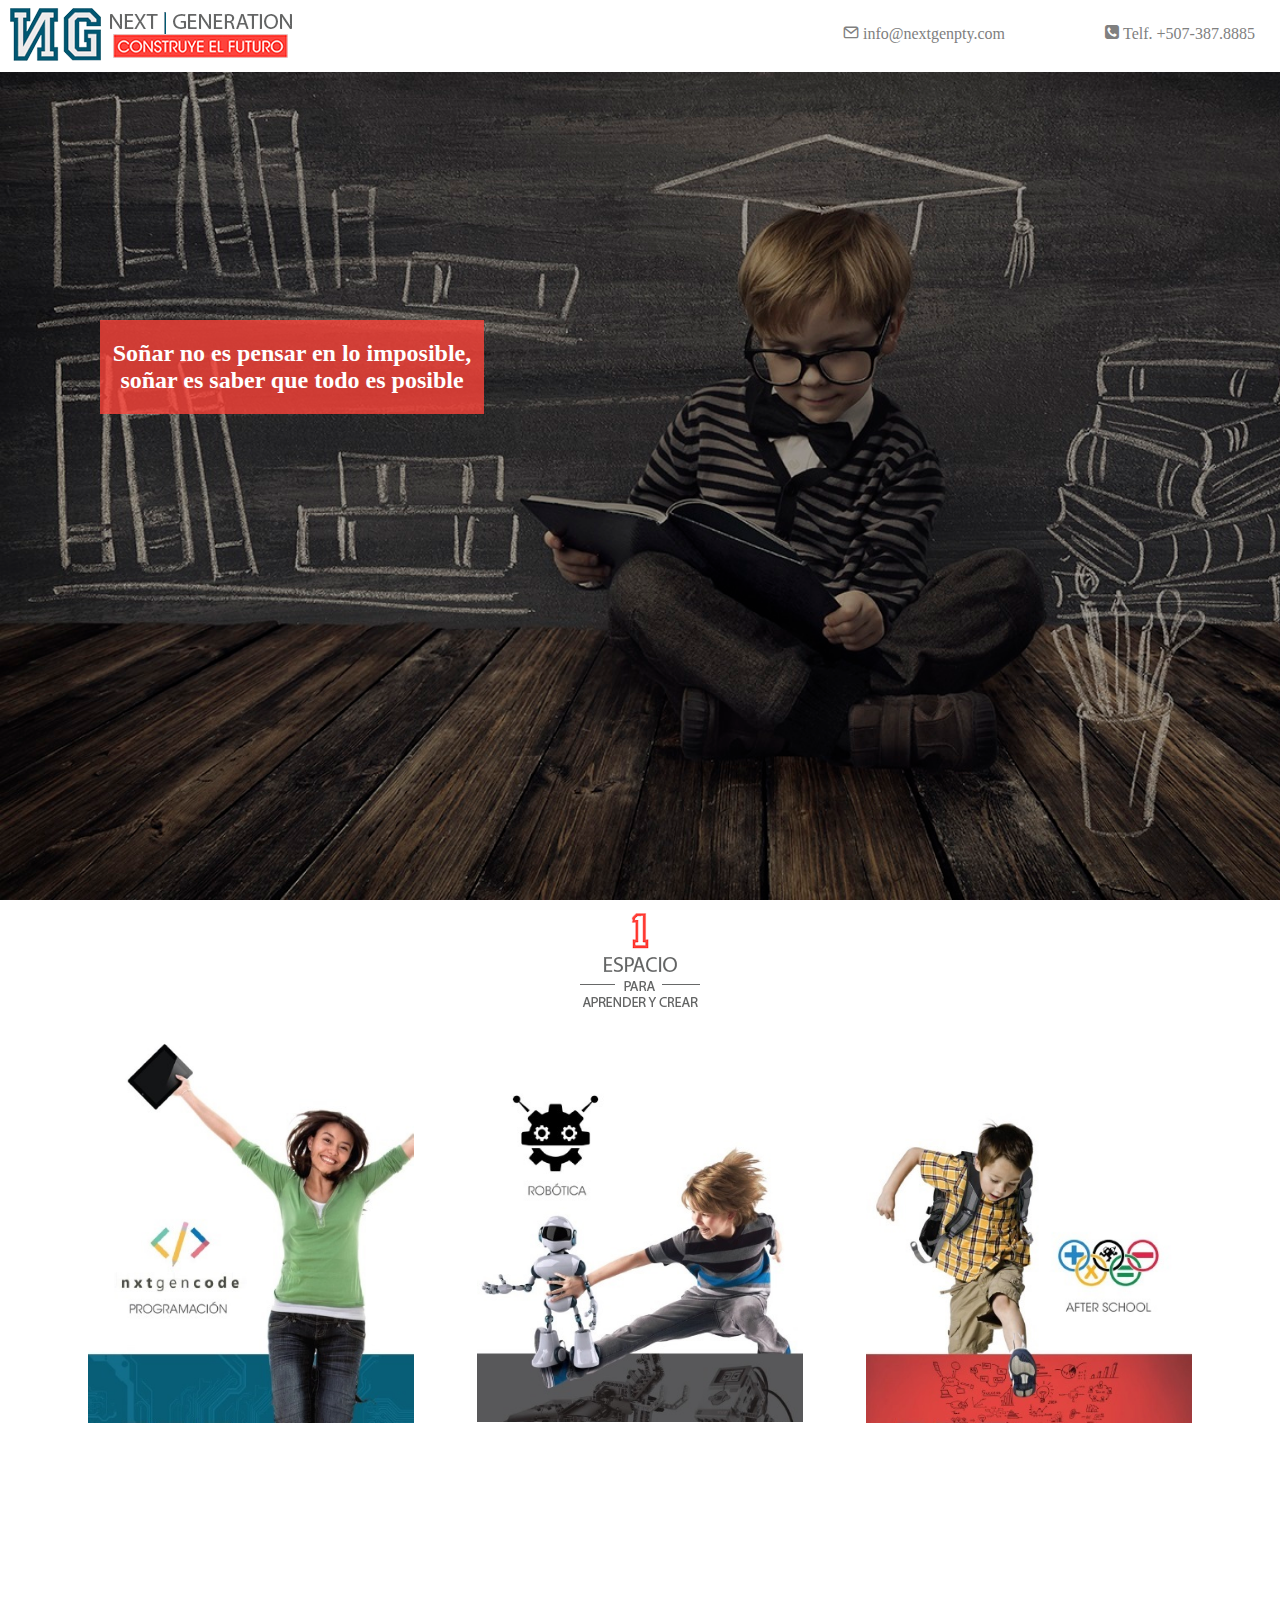
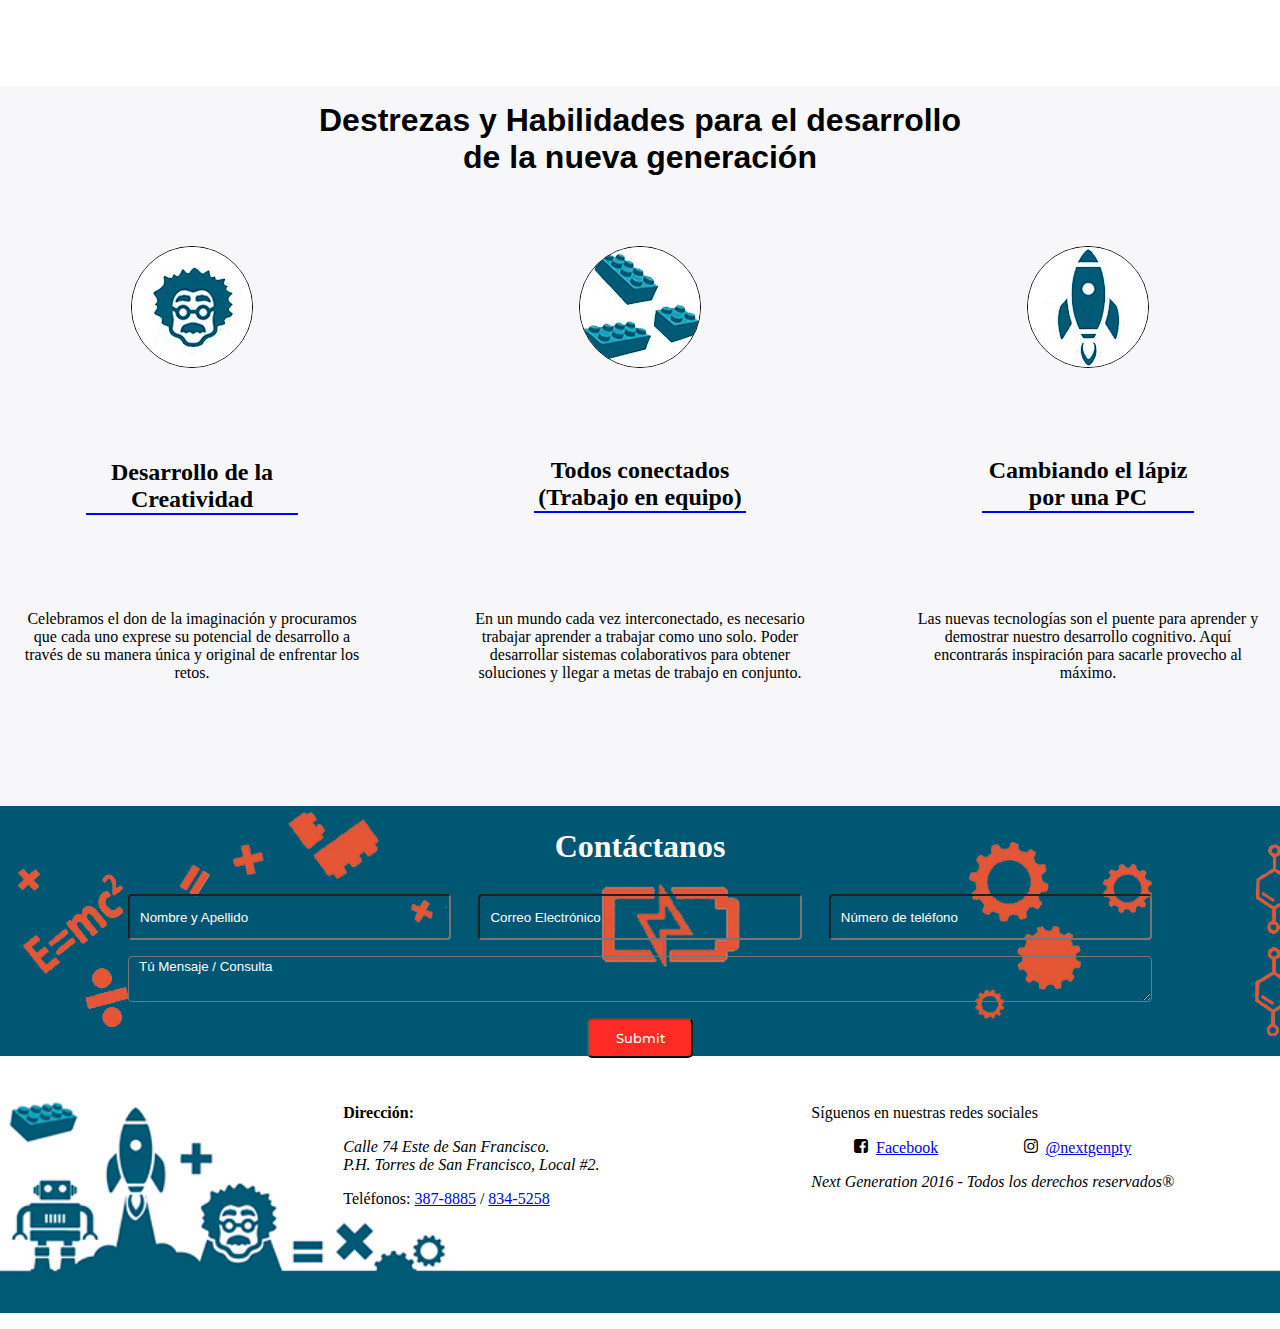
<file: index.html>
<!DOCTYPE html>
<html>
<head>
	<meta charset="UTF-8">
	<title>nextgenpty - Un Espacio para aprender y crear</title>
	<link rel="stylesheet" type="text/css" href="CSS/main.css">
	<meta name="viewport" content="width=device-width, initial-scale=1.0">
	<link rel="stylesheet" href="fonts/icomoon/style.css">
	<link href='https://fonts.googleapis.com/css?family=Montserrat' rel='stylesheet' type='text/css'>
	<link href='https://fonts.googleapis.com/css?family=Indie+Flower' rel='stylesheet' type='text/css'>
</head>
<body>
	<header>
		<nav class="navbar">
			<div class="navbar-logo">
				<img src="img/nextgen_logoweb.png">
			</div>
			<div class="navbar-contact">
				<ul>
					<li><span class="icon-mail"></span> info@nextgenpty.com</li>
					<li><span class="icon-phone-square"></span> Telf. +507-387.8885</li>
				</ul>
			</div>
		</nav>
	</header>
		
	<section>
		<div class="navbar-options">
			<ul>
				<!--<li><a href="about_us.html">QUIENES SOMOS</a></li>
				<a href="#courses"><li>CURSOS</li></a>
				<li>BLOG</li>
				<li>CONTACTANOS</li>-->
			</ul>				
		</div>
		<div class="main">
			<div class="text">
				<h2>Soñar no es pensar en lo imposible, soñar es saber que todo es posible</h2>
			</div>
		</div>		
	</section>

	<a name="courses"></a><section class="programs-description">
		<div class="center_img flex_column">
			<!--<h1>Programas extracurriculares para niños y jóvenes</h1>-->
			<img src="img/1_espacio.png">
		</div>
		
		<div class="programs">
			<div class="spacer"></div>
			<div class="programming">
				<img src="img/nxtgencode2.jpg">
				<span class="programming_info">
					<div class="inside_container">
						<h2>Programación</h2>
						<p>USAR un videojuego es muy diferente de CREAR un videojuego. A nuestros alumnos les gusta ir más allá, a nuestros alumnos les gusta CREAR sus propios videojuegos mientras aprenden los secretos de la programación. Luego los comparten con sus amigos y la diversión y el aprendizaje van de la mano</p>
						<a href="programacion.html"><button class="call2act">Más info</button></a>
					</div>
				</span>
			</div>
			
			<div class="robotics">
				<img src="img/nxt_robotics2.jpg">
				<span class="robotics_info">
					<div class="inside_container">
						<h2>Robótica</h2>
						<p>Nuestras sesiones de robótica están especialmente preparadas para que el alumno se sumerja en el mundo de la ingeniería y la física aplicada de la manera más divertida e interactiva posible. Se trabaja la programación y la mecánica clásica pero también refuerza habilidades como el trabajo en equipo y la cooperación.</p>
						<a href="robotica.html"><button class="call2act">Más info</button></a>
					</div>
				</span>
			</div>

			<div class="afterschool">
				<img src="img/nxtafterschool2.jpg">
				<span class="afterschool_info">
					<div class="inside_container">
						<h2>After School</h2>
						<p>Lorem ipsum dolor sit amet, consectetur adipisicing elit, sed do eiusmod tempor incididunt ut labore et dolore magna aliqua. Ut enim ad minim veniam,	quis nostrud exercitation ullamco laboris nisi ut aliquip ex ea commodo	consequat. Duis aute irure dolor in reprehenderit in voluptate velit esse cillum dolore. </p>
						<a href=""><button class="call2act">Más info</button></a>						
					</div>
				</span>
				<!--<h2>Estudios Dirigidos</h2>
				<p class="center_p">Lorem ipsum dolor sit amet, consectetur adipisicing elit, sed do eiusmod tempor incididunt ut labore et dolore magna aliqua. Ut enim ad minim veniam, quis nostrud exercitation ullamco laboris nisi ut aliquip ex ea commodo consequat. Duis aute irure dolor in reprehenderit in voluptate velit esse cillum dolore eu fugiat.</p>-->
			</div>
			<div class="spacer"></div>
		</div>
	</section>

	<section class="skills">
		<h1>Destrezas y Habilidades para el desarrollo <br>de la nueva generación</h1>
		<div class="programs">
			<div class="creativity flex_column">
				<div class="center_img">
					<img src="img/einstein.jpg">
				</div>
				<h2>Desarrollo de la Creatividad</h2>
				<p class="center_p">Celebramos el don de la imaginación y procuramos que cada uno exprese su potencial de desarrollo a través de su manera única y original de enfrentar los retos.</p>
			</div>
			<div class="team_work flex_column">
				<img src="img/lego_bricks.jpg">
				<h2>Todos conectados (Trabajo en equipo)</h2>
				<p class="center_p">En un mundo cada vez interconectado, es necesario trabajar aprender a trabajar como uno solo. Poder desarrollar sistemas colaborativos para obtener soluciones y llegar a metas de trabajo en conjunto.</p>
			</div>
			<div class="power flex_column">
				<img src="img/rocket.jpg">
				<h2>Cambiando el lápiz por una PC</h2>
				<p class="center_p">Las nuevas tecnologías son el puente para aprender y demostrar nuestro desarrollo cognitivo. Aquí encontrarás inspiración para sacarle provecho al máximo.</p>
			</div>
		</div>
	</section>

	<section class="contact_us flex_column">
		<h1>Contáctanos</h1>
		<!--<div>			<img class="circle_img" src="img/logo_ng.jpg">		</div>-->
		<form>
			<div class="personal_information">
				<input class="name" type="text" name="name" placeholder="Nombre y Apellido" required></input>
				<input class="mail" type="email" name="email" placeholder="Correo Electrónico" required></input>
				<input class="phone" type="tel" name="phone" placeholder="Número de teléfono" required></input>
			</div>
			<div class="personal_information">
				<textarea class="message" name="message" placeholder="Tú Mensaje / Consulta"></textarea>
			</div>
			<div class="personal_information">
				<input class="call2act" type="submit"></input>
			</div>
		</form>
	</section>

</body>

<footer>
	<div class="spacer"></div>
	<div class="address">
		<p><b>Dirección:</b></p>
		<address>Calle 74 Este de San Francisco.</address>
		<address>P.H. Torres de San Francisco, Local #2.</address>
		<!--<address>Panamá - Ciudad de Panamá</address>-->
		<p>Teléfonos: <a href="tel://+5073878885">387-8885</a> / <a href="tel://+5078345258">834-5258</a></p>
	</div>
	<div class="social_networks">
		<p>Síguenos en nuestras redes sociales</p>
		<div class="flex_row">
			<p><span class=icon-facebook-square> <a href="http://www.facebook.com/nextgenpty" target="blank">Facebook</a></span></p>
			<p><span class=icon-instagram> <a href="http://www.instagram.com/nextgenpty" target="blank">@nextgenpty</a></span></p>
		</div>
		<i>Next Generation 2016 - Todos los derechos reservados&reg;</i>
	</div>		
</footer>

</html>
</file>
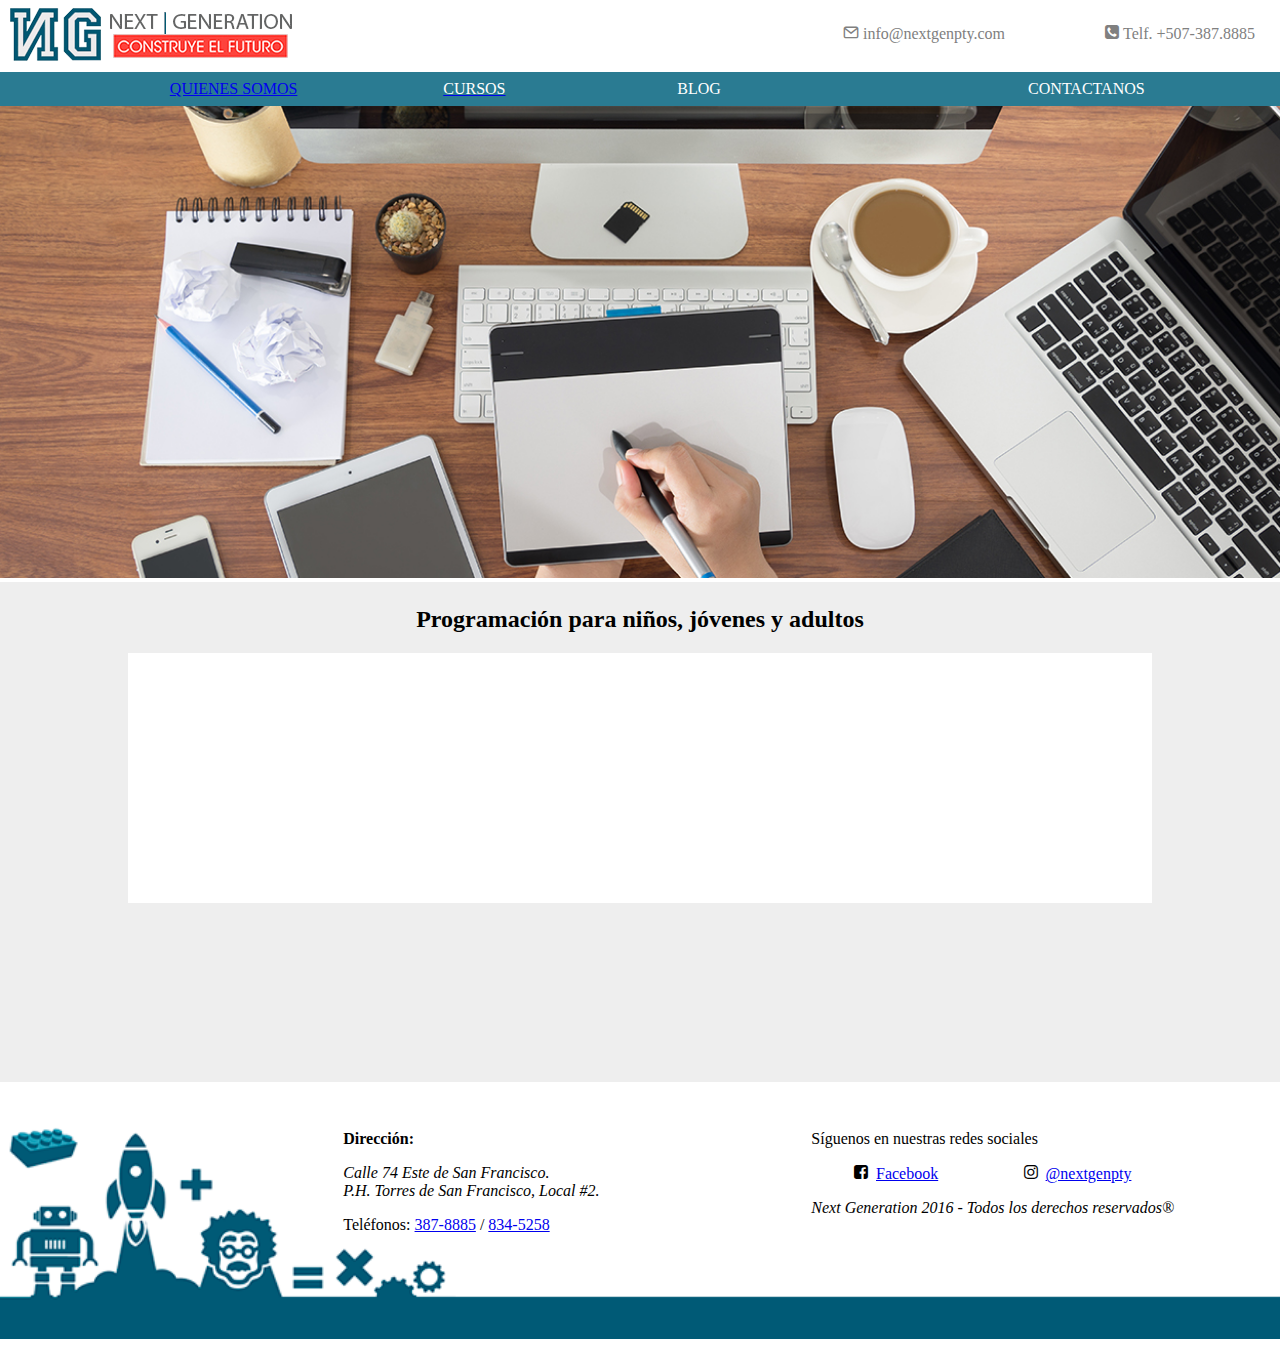
<file: programacion.html>
<!DOCTYPE html>
<html>
<head>
	<meta charset="UTF-8">
	<title>nextgenpty - Un Espacio para aprender y crear</title>
	<link rel="stylesheet" type="text/css" href="CSS/main.css">
	<meta name="viewport" content="width=device-width, initial-scale=1.0">
	<link rel="stylesheet" href="fonts/icomoon/style.css">
	<link href='https://fonts.googleapis.com/css?family=Montserrat' rel='stylesheet' type='text/css'>
	<link href='https://fonts.googleapis.com/css?family=Indie+Flower' rel='stylesheet' type='text/css'>	
</head>
<body>

	<header>
		<nav class="navbar">
			<div class="navbar-logo">
				<a href="index.html"><img src="img/nextgen_logoweb.png"></a>
			</div>
			<div class="navbar-contact">
				<ul>
					<li><span class="icon-mail"></span> info@nextgenpty.com</li>
					<li><span class="icon-phone-square"></span> Telf. +507-387.8885</li>
				</ul>
			</div>
		</nav>
	</header>
		
	<section>
		<div class="navbar-options-programming">
			<ul>
				<li><a href="about_us.html">QUIENES SOMOS</a></li>
				<a href="#courses"><li>CURSOS</li></a>
				<li>BLOG</li>
				<li>CONTACTANOS</li>
			</ul>				
		</div>
		<div class="main_image">
			<img src="img/nxt-computing.jpg">
		</div>
	</section>

	<section class="options">
		<h2>Programación para niños, jóvenes y adultos</h2>
		<div class="options-program flex_column">
			
		</div>
	</section>

</body>

<footer>
	<div class="spacer"></div>
	<div class="address">
		<p><b>Dirección:</b></p>
		<address>Calle 74 Este de San Francisco.</address>
		<address>P.H. Torres de San Francisco, Local #2.</address>
		<!--<address>Panamá - Ciudad de Panamá</address>-->
		<p>Teléfonos: <a href="tel://+5073878885">387-8885</a> / <a href="tel://+5078345258">834-5258</a></p>
	</div>
	<div class="social_networks">
		<p>Síguenos en nuestras redes sociales</p>
		<div class="flex_row">
			<p><span class=icon-facebook-square> <a href="http://www.facebook.com/nextgenpty" target="blank">Facebook</a></span></p>
			<p><span class=icon-instagram> <a href="http://www.instagram.com/nextgenpty" target="blank">@nextgenpty</a></span></p>
		</div>
		<i>Next Generation 2016 - Todos los derechos reservados&reg;</i>
	</div>		
</footer>

</html>
</file>
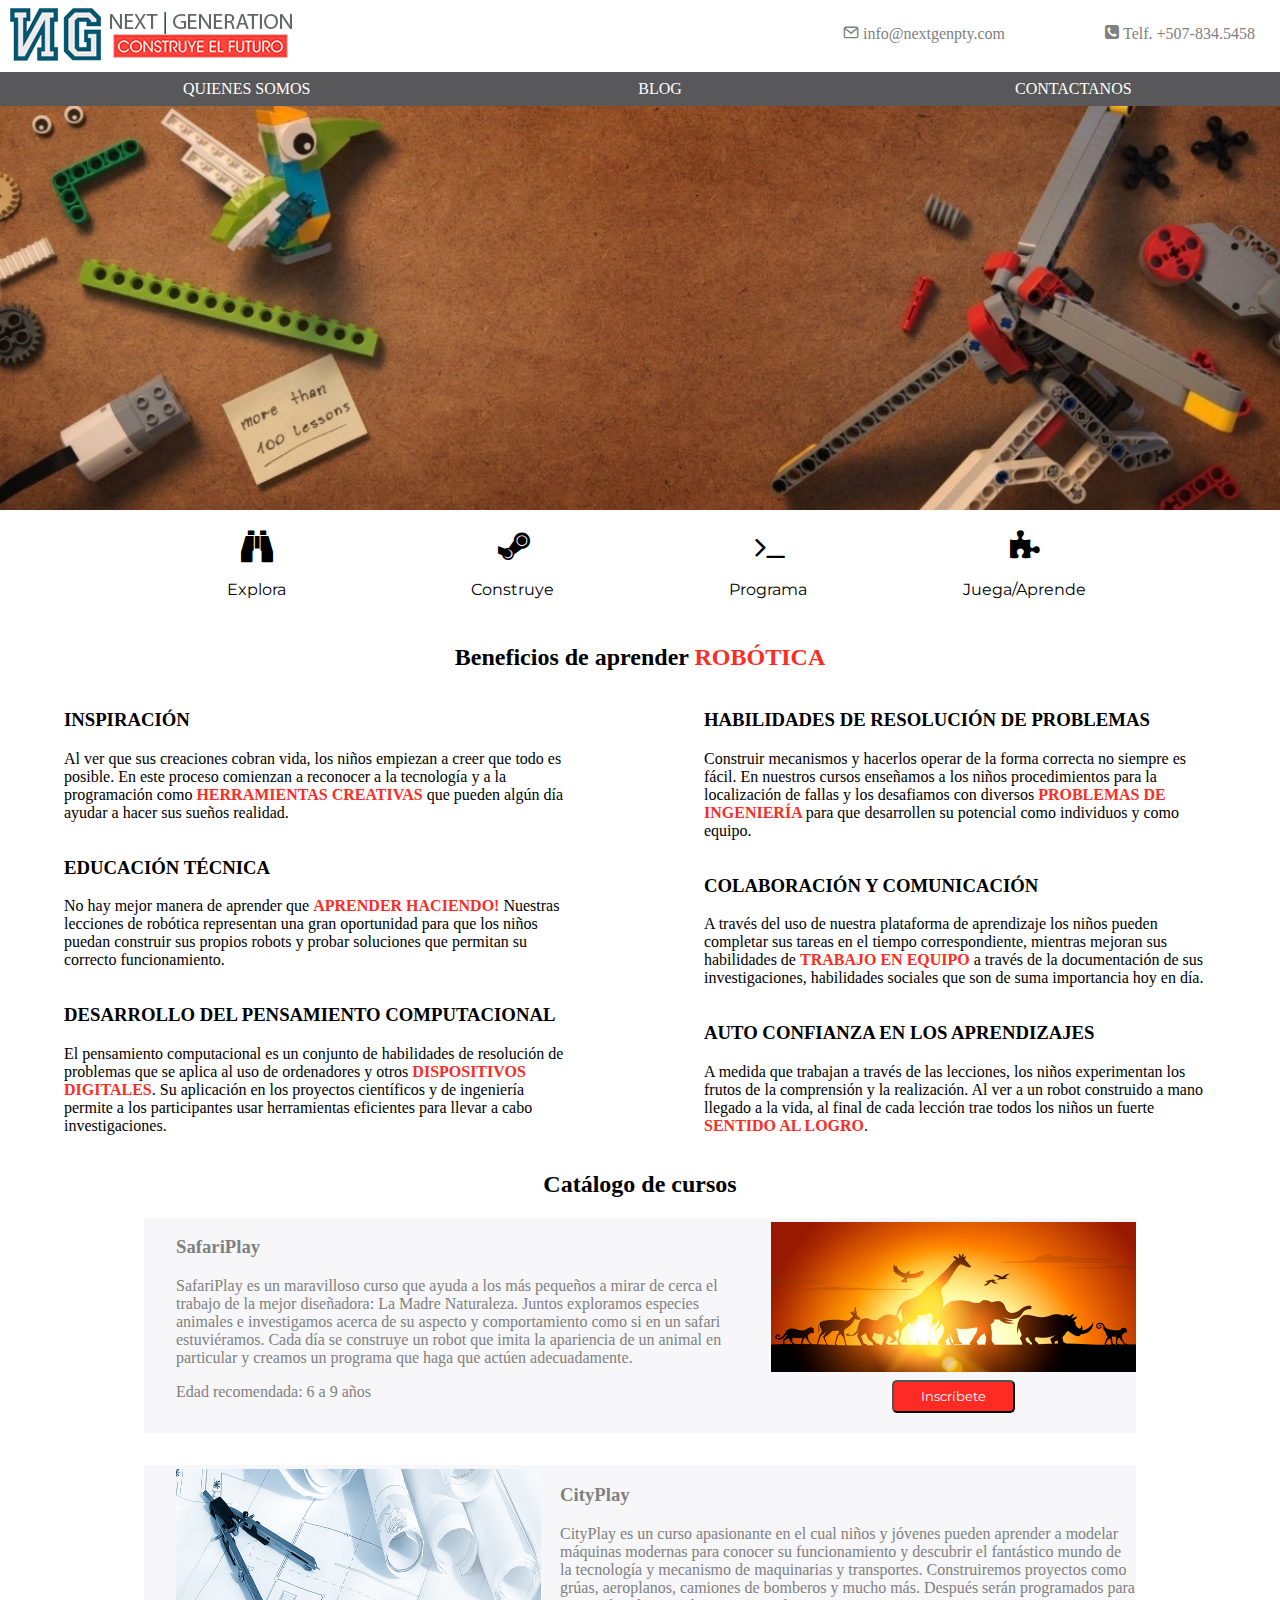
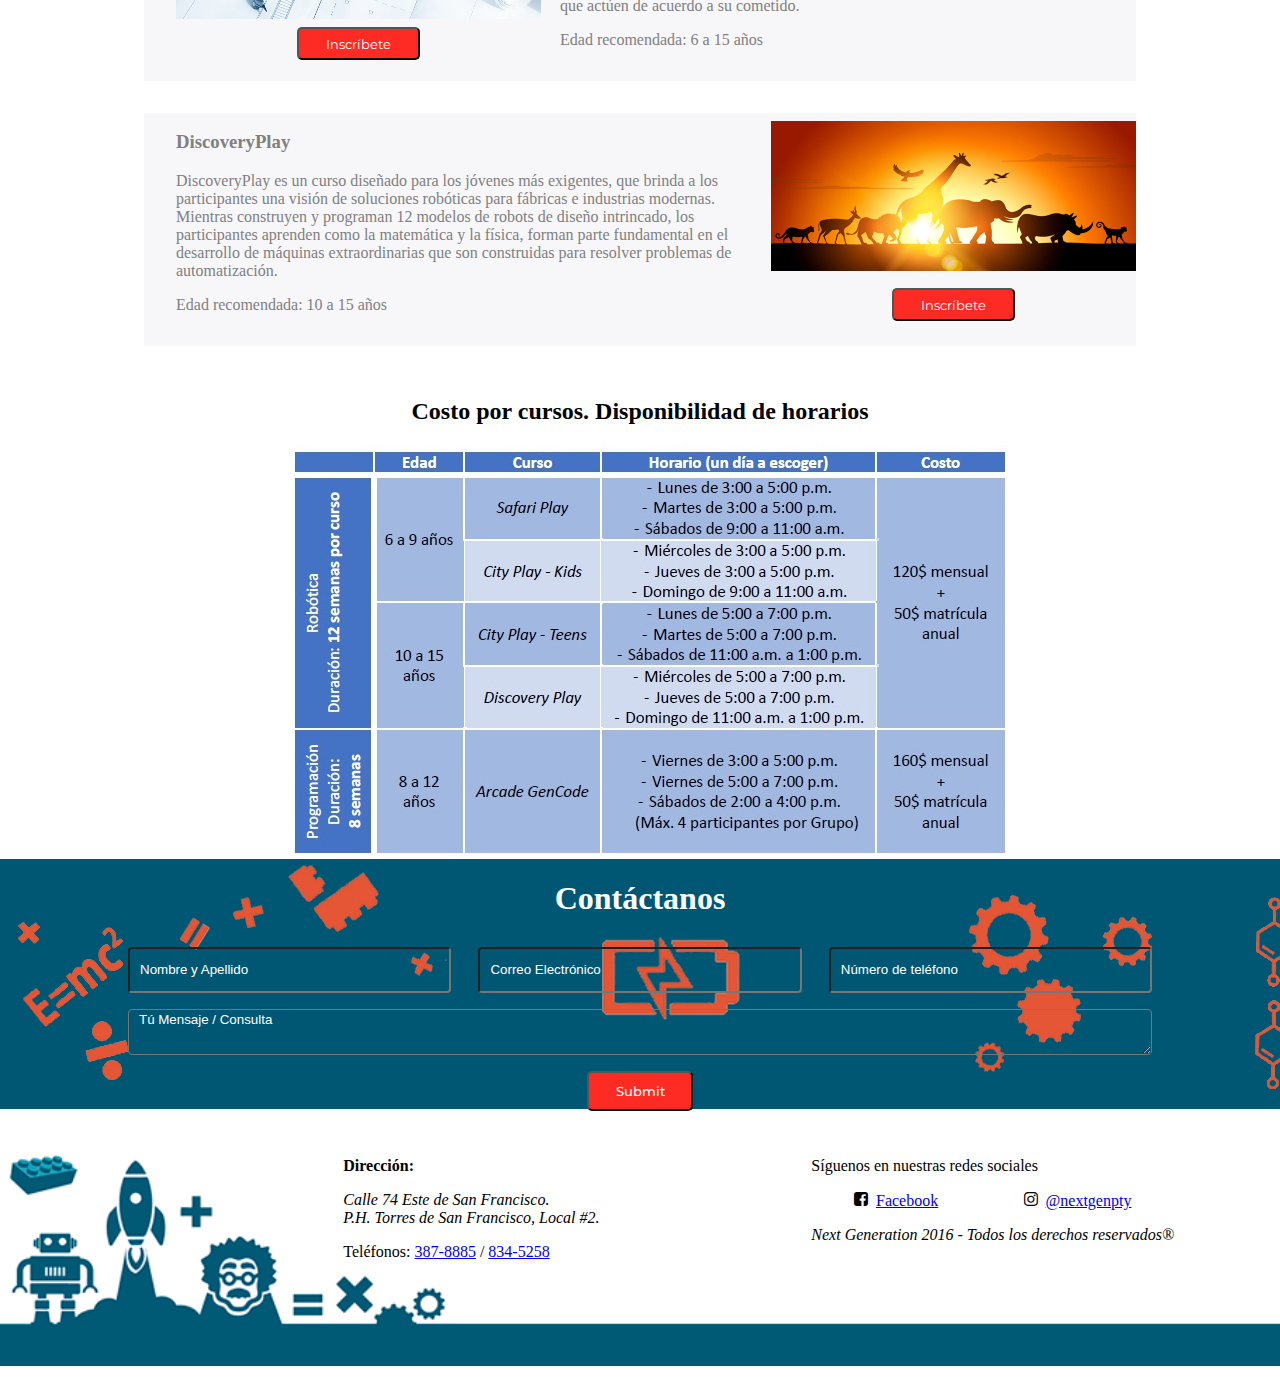
<file: robotica.html>
<!DOCTYPE html>
<html>
<head>
	<title>nextgenpty - Robótica</title>
	<meta charset="utf-8">
	<link rel="stylesheet" type="text/css" href="CSS/main.css">
	<meta name="viewport" content="width=device-width, initial-scale=1.0">
	<link rel="stylesheet" href="fonts/icomoon_robotica/style.css">
	<link rel="stylesheet" href="fonts/icomoon/style.css">
	<link href='https://fonts.googleapis.com/css?family=Montserrat' rel='stylesheet' type='text/css'>
	<link href='https://fonts.googleapis.com/css?family=Indie+Flower' rel='stylesheet' type='text/css'>
</head>
<body>
	<header>
		<nav class="navbar">
			<div class="navbar-logo">
				<a href="index.html"><img src="img/nextgen_logoweb.png"></a>
			</div>
			<div class="navbar-contact">
				<ul>
					<li><span class="icon-mail"></span> info@nextgenpty.com</li>
					<li><span class="icon-phone-square"></span> Telf. +507-834.5458</li>
				</ul>
			</div>
		</nav>
	</header>

	<section>
		<div class="navbar-options-robotics">
			<ul>
				<li>QUIENES SOMOS</li>
				<!--<li>CURSOS</li>-->
				<li>BLOG</li>
				<li>CONTACTANOS</li>
			</ul>				
		</div>
	</section>

	<section>

	<div class="robotics_main">
		<img src="img/robotica_img.jpg">
		<span>
			<h2 class="title">Aprende Robótica de manera divertida</h2>
		</span>
	</div>

	<div class="metodology">
		<div class="font_images flex_row">
			<p><span class="icon-binoculars"></span></p>
			<p><span class="icon-steam"></span></p>
			<p><span class="icon-terminal"></span></p>
			<p><span class="icon-puzzle-piece"></span></p>
		</div>
		<div class="descriptions flex_row">
			<li>Explora</li>
			<li>Construye</li>
			<li>Programa</li>
			<li>Juega/Aprende</li>
		</div>
	</div>
	</section>

	<section class="benefits">
		<h2>Beneficios de aprender <span>Robótica</span></h2>
		<div class="flex_row">
			<div class="benefits-column flex_column">
				<h3>Inspiración</h3>
				<p>Al ver que sus creaciones cobran vida, los niños empiezan a creer que todo es posible. En este proceso comienzan a reconocer a la tecnología y a la programación como <span>herramientas creativas</span> que pueden algún día ayudar a hacer sus sueños realidad.</p>
				<h3>Educación Técnica</h3>
				<p>No hay mejor manera de aprender que <span>aprender haciendo!</span> Nuestras lecciones de robótica representan una gran oportunidad para que los niños puedan construir sus propios robots y probar soluciones que permitan su correcto funcionamiento.</p>
				<h3>Desarrollo del pensamiento computacional</h3>
				<p>El pensamiento computacional es un conjunto de habilidades de resolución de problemas que se aplica al uso de ordenadores y otros <span>dispositivos digitales</span>. Su aplicación en los proyectos científicos y de ingeniería permite a los participantes usar herramientas eficientes para llevar a cabo investigaciones.</p>
			</div>			
			<div class="benefits-column flex_column">
				<h3>Habilidades de resolución de problemas</h3>
				<p>Construir mecanismos y hacerlos operar de la forma correcta no siempre es fácil. En nuestros cursos enseñamos a los niños procedimientos para la localización de fallas y los desafiamos con diversos <span>problemas de ingeniería </span>para que desarrollen su potencial como individuos y como equipo.</p>
				<h3>Colaboración y comunicación</h3>
				<p>A través del uso de nuestra plataforma de aprendizaje los niños pueden completar sus tareas en el tiempo correspondiente, mientras mejoran sus habilidades de <span>trabajo en equipo</span> a través de la documentación de sus investigaciones, habilidades sociales que son de suma importancia hoy en día.</p>
				<h3>Auto confianza en los aprendizajes</h3>
				<p>A medida que trabajan a través de las lecciones, los niños experimentan los frutos de la comprensión y la realización. Al ver a un robot construido a mano llegado a la vida, al final de cada lección trae todos los niños un fuerte <span>sentido al logro</span>.</p>
			</div>			
		</div>
	</section>

	<section class="available_courses">
		<h2>Catálogo de cursos</h2>
		<div class="flex_column">

			<div class="course_left flex_row">
				<div class="course_left_description">
					<h3>SafariPlay</h3>
					<p>SafariPlay es un maravilloso curso que ayuda a los más pequeños a mirar de cerca el trabajo de la mejor diseñadora: La Madre Naturaleza. Juntos exploramos especies animales e investigamos acerca de su aspecto y comportamiento como si en un safari estuviéramos. Cada día se construye un robot que imita la apariencia de un animal en particular y creamos un programa que haga que actúen adecuadamente.</p>
					<p>Edad recomendada: 6 a 9 años</p>
				</div>
				<div class="image flex_column">
					<img src="img/safari-zoo.jpg">
					<button class="call2act">Inscríbete</button>
				</div>
			</div>			

			<div class="course_left flex_row">
				<div class="image flex_column">
					<img src="img/city-camp.jpg">
					<button class="call2act">Inscríbete</button>
				</div>
				<div class="course_left_description">
					<h3>CityPlay</h3>
					<p>CityPlay  es un curso apasionante en el cual niños y jóvenes pueden aprender a modelar máquinas modernas para conocer su funcionamiento y descubrir el fantástico mundo de la tecnología y mecanismo de maquinarias y transportes. Construiremos proyectos como grúas, aeroplanos, camiones de bomberos y mucho más. Después serán programados para que actúen de acuerdo a su cometido.</p>
					<p>Edad recomendada: 6 a 15 años</p>
				</div>
					
			</div>			

			<div class="course_left flex_row">
				<div class="course_left_description">
					<h3>DiscoveryPlay</h3>
					<p>DiscoveryPlay es un curso diseñado para los jóvenes más exigentes, que brinda a los participantes una visión de soluciones robóticas para fábricas e industrias modernas. Mientras construyen y programan 12 modelos de robots de diseño intrincado, los participantes aprenden como la matemática y la física, forman parte fundamental en el desarrollo de máquinas extraordinarias que son construidas para resolver problemas de automatización.</p>
					<p>Edad recomendada: 10 a 15 años</p>
				</div>
				<div class="image flex_column">
					<img src="img/safari-zoo.jpg">
					<button class="call2act">Inscríbete</button>						
				</div>
			</div>			

		</div>
		
		<h2>Costo por cursos. Disponibilidad de horarios</h2>
		<div style="margin: 0 auto; width: 54%;">
			<img src="img/costos.jpg">
		</div>

	</section>

	<section class="contact_us flex_column">
		<h1>Contáctanos</h1>
		<!--<div>			<img class="circle_img" src="img/logo_ng.jpg">		</div>-->
		<form>
			<div class="personal_information">
				<input class="name" type="text" name="name" placeholder="Nombre y Apellido" required></input>
				<input class="mail" type="email" name="email" placeholder="Correo Electrónico" required></input>
				<input class="phone" type="tel" name="phone" placeholder="Número de teléfono" required></input>
			</div>
			<div class="personal_information">
				<textarea class="message" name="message" placeholder="Tú Mensaje / Consulta"></textarea>
			</div>
			<div class="personal_information">
				<input class="call2act" type="submit"></input>
			</div>
		</form>
	</section>

</body>

<footer>
	<div class="spacer"></div>
	<div class="address">
		<p><b>Dirección:</b></p>
		<address>Calle 74 Este de San Francisco.</address>
		<address>P.H. Torres de San Francisco, Local #2.</address>
		<!--<address>Panamá - Ciudad de Panamá</address>-->
		<p>Teléfonos: <a href="tel://+5073878885">387-8885</a> / <a href="tel://+5078345258">834-5258</a></p>
	</div>
	<div class="social_networks">
		<p>Síguenos en nuestras redes sociales</p>
		<div class="flex_row">
			<p><span class=icon-facebook-square> <a href="http://www.facebook.com/nextgenpty" target="blank">Facebook</a></span></p>
			<p><span class=icon-instagram> <a href="http://www.instagram.com/nextgenpty" target="blank">@nextgenpty</a></span></p>
		</div>
		<i>Next Generation 2016 - Todos los derechos reservados&reg;</i>
	</div>		
</footer>

</html>
</file>
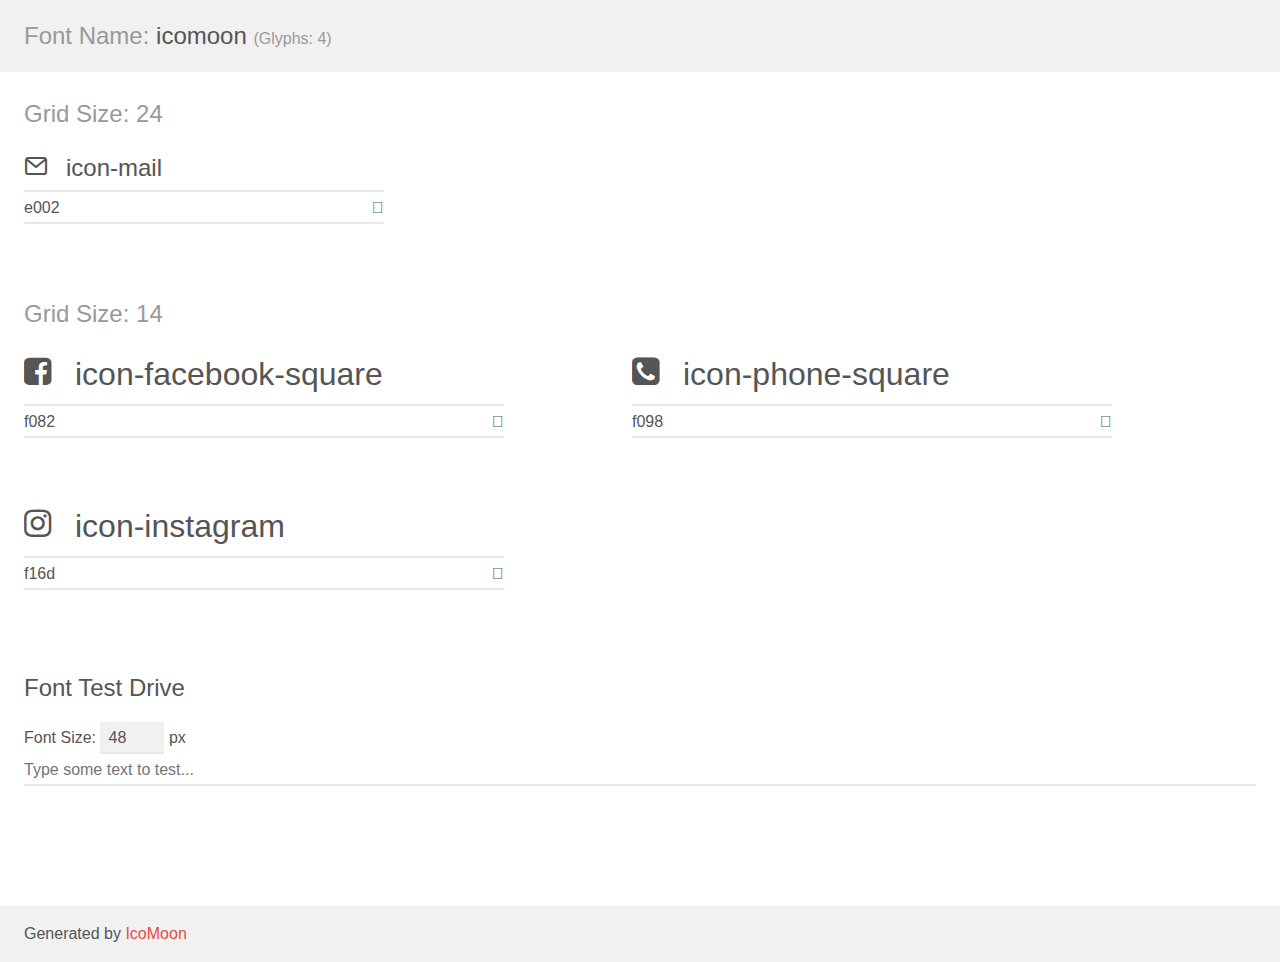
<file: fonts/icomoon/demo.html>
<!doctype html>
<html>
<head>
    <meta charset="utf-8">
    <title>IcoMoon Demo</title>
    <meta name="description" content="An Icon Font Generated By IcoMoon.io">
    <meta name="viewport" content="width=device-width, initial-scale=1">
    <link rel="stylesheet" href="demo-files/demo.css">
    <link rel="stylesheet" href="style.css"></head>
<body>
    <div class="bgc1 clearfix">
        <h1 class="mhmm mvm"><span class="fgc1">Font Name:</span> icomoon <small class="fgc1">(Glyphs:&nbsp;4)</small></h1>
    </div>
    <div class="clearfix mhl ptl">
        <h1 class="mvm mtn fgc1">Grid Size: 24</h1>
        <div class="glyph fs1">
            <div class="clearfix bshadow0 pbs">
                <span class="icon-mail">
                
                </span>
                <span class="mls"> icon-mail</span>
            </div>
            <fieldset class="fs0 size1of1 clearfix hidden-false">
                <input type="text" readonly value="e002" class="unit size1of2" />
                <input type="text" maxlength="1" readonly value="&#xe002;" class="unitRight size1of2 talign-right" />
            </fieldset>
            <div class="fs0 bshadow0 clearfix hidden-true">
                <span class="unit pvs fgc1">liga: </span>
                <input type="text" readonly value="" class="liga unitRight" />
            </div>
        </div>
  </div>
    <div class="clearfix mhl ptl">
        <h1 class="mvm mtn fgc1">Grid Size: 14</h1>
        <div class="glyph fs2">
            <div class="clearfix bshadow0 pbs">
                <span class="icon-facebook-square">
                
                </span>
                <span class="mls"> icon-facebook-square</span>
            </div>
            <fieldset class="fs0 size1of1 clearfix hidden-false">
                <input type="text" readonly value="f082" class="unit size1of2" />
                <input type="text" maxlength="1" readonly value="&#xf082;" class="unitRight size1of2 talign-right" />
            </fieldset>
            <div class="fs0 bshadow0 clearfix hidden-true">
                <span class="unit pvs fgc1">liga: </span>
                <input type="text" readonly value="" class="liga unitRight" />
            </div>
        </div>
        <div class="glyph fs2">
            <div class="clearfix bshadow0 pbs">
                <span class="icon-phone-square">
                
                </span>
                <span class="mls"> icon-phone-square</span>
            </div>
            <fieldset class="fs0 size1of1 clearfix hidden-false">
                <input type="text" readonly value="f098" class="unit size1of2" />
                <input type="text" maxlength="1" readonly value="&#xf098;" class="unitRight size1of2 talign-right" />
            </fieldset>
            <div class="fs0 bshadow0 clearfix hidden-true">
                <span class="unit pvs fgc1">liga: </span>
                <input type="text" readonly value="" class="liga unitRight" />
            </div>
        </div>
        <div class="glyph fs2">
            <div class="clearfix bshadow0 pbs">
                <span class="icon-instagram">
                
                </span>
                <span class="mls"> icon-instagram</span>
            </div>
            <fieldset class="fs0 size1of1 clearfix hidden-false">
                <input type="text" readonly value="f16d" class="unit size1of2" />
                <input type="text" maxlength="1" readonly value="&#xf16d;" class="unitRight size1of2 talign-right" />
            </fieldset>
            <div class="fs0 bshadow0 clearfix hidden-true">
                <span class="unit pvs fgc1">liga: </span>
                <input type="text" readonly value="" class="liga unitRight" />
            </div>
        </div>
  </div>

    <!--[if gt IE 8]><!-->
    <div class="mhl clearfix mbl">
        <h1>Font Test Drive</h1>
        <label>
            Font Size: <input id="fontSize" type="number" class="textbox0 mbm"
            min="8" value="48" />
            px
        </label>
        <input id="testText" type="text" class="phl size1of1 mvl"
        placeholder="Type some text to test..." value=""/>
        </label>
        <div id="testDrive" class="icon-">&nbsp;
        </div>
    </div>
    <!--<![endif]-->
    <div class="bgc1 clearfix">
        <p class="mhl">Generated by <a href="https://icomoon.io/app">IcoMoon</a></p>
    </div>

    <script src="demo-files/demo.js"></script>
</body>
</html>
</file>
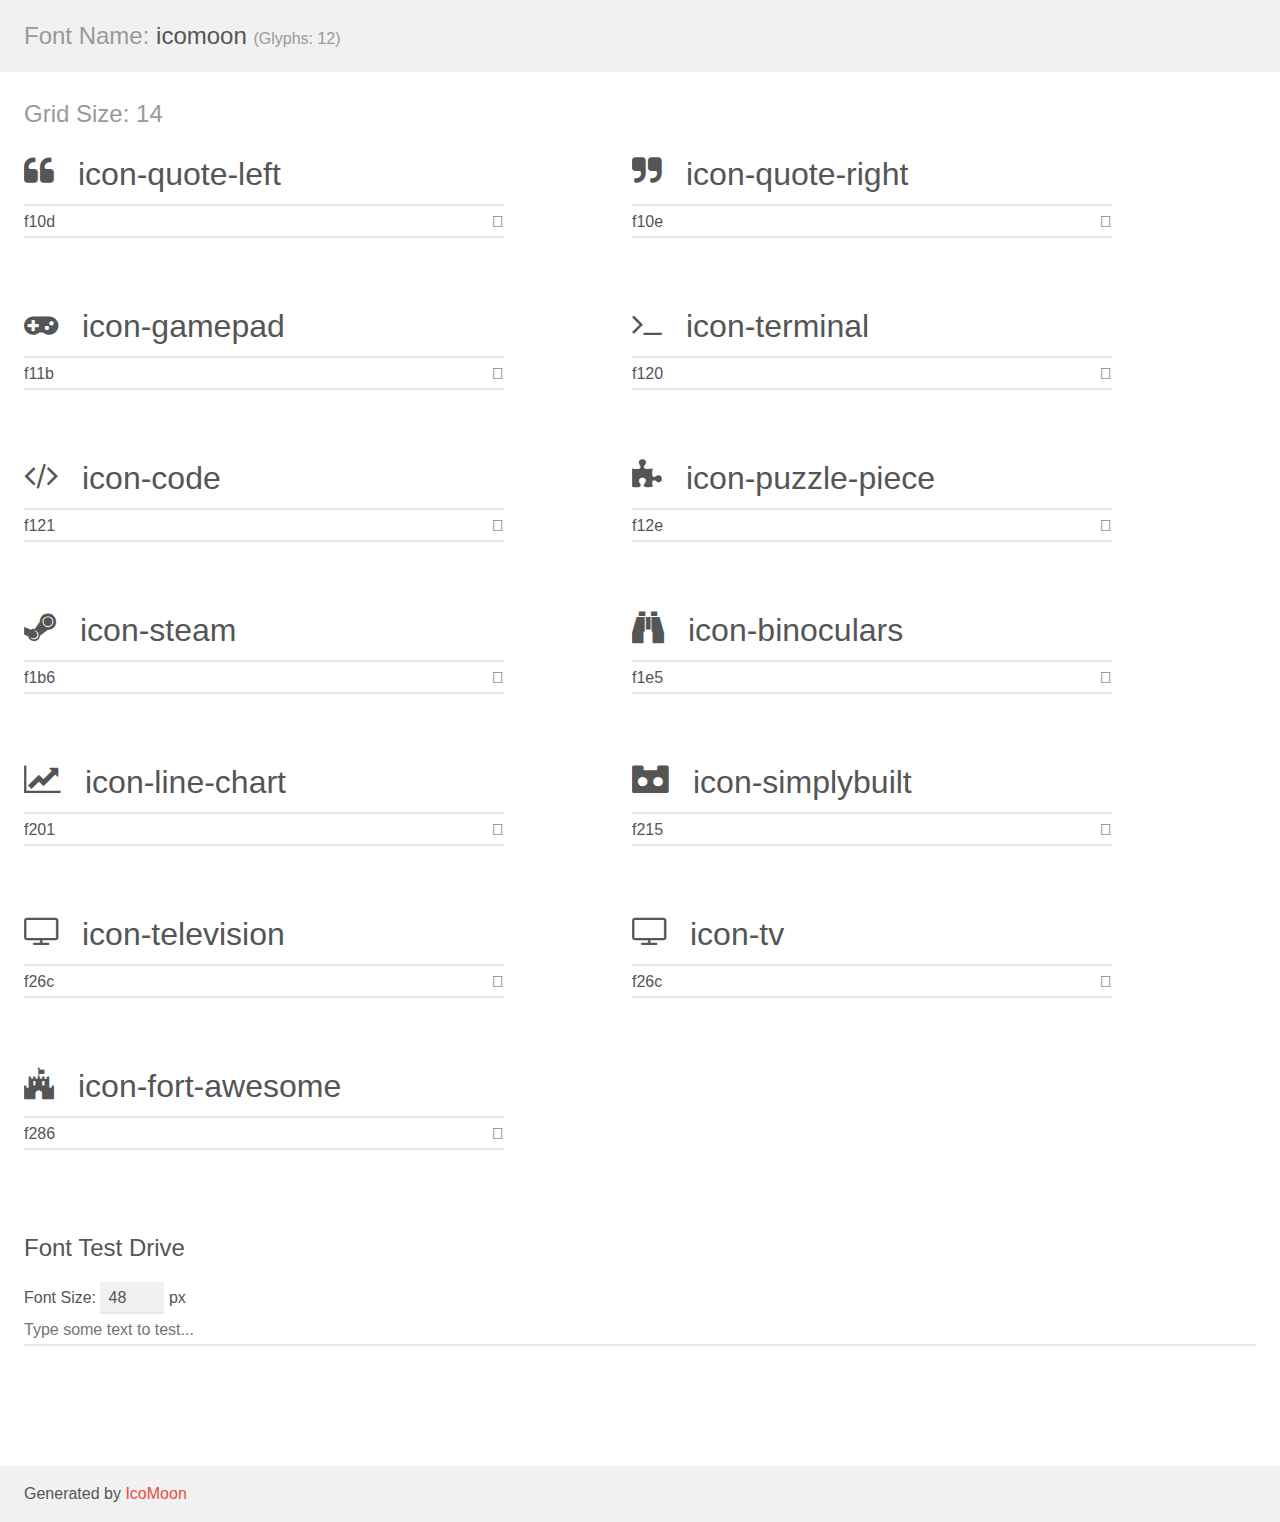
<file: fonts/icomoon_robotica/demo.html>
<!doctype html>
<html>
<head>
    <meta charset="utf-8">
    <title>IcoMoon Demo</title>
    <meta name="description" content="An Icon Font Generated By IcoMoon.io">
    <meta name="viewport" content="width=device-width, initial-scale=1">
    <link rel="stylesheet" href="demo-files/demo.css">
    <link rel="stylesheet" href="style.css"></head>
<body>
    <div class="bgc1 clearfix">
        <h1 class="mhmm mvm"><span class="fgc1">Font Name:</span> icomoon <small class="fgc1">(Glyphs:&nbsp;12)</small></h1>
    </div>
    <div class="clearfix mhl ptl">
        <h1 class="mvm mtn fgc1">Grid Size: 14</h1>
        <div class="glyph fs1">
            <div class="clearfix bshadow0 pbs">
                <span class="icon-quote-left">
                
                </span>
                <span class="mls"> icon-quote-left</span>
            </div>
            <fieldset class="fs0 size1of1 clearfix hidden-false">
                <input type="text" readonly value="f10d" class="unit size1of2" />
                <input type="text" maxlength="1" readonly value="&#xf10d;" class="unitRight size1of2 talign-right" />
            </fieldset>
            <div class="fs0 bshadow0 clearfix hidden-true">
                <span class="unit pvs fgc1">liga: </span>
                <input type="text" readonly value="" class="liga unitRight" />
            </div>
        </div>
        <div class="glyph fs1">
            <div class="clearfix bshadow0 pbs">
                <span class="icon-quote-right">
                
                </span>
                <span class="mls"> icon-quote-right</span>
            </div>
            <fieldset class="fs0 size1of1 clearfix hidden-false">
                <input type="text" readonly value="f10e" class="unit size1of2" />
                <input type="text" maxlength="1" readonly value="&#xf10e;" class="unitRight size1of2 talign-right" />
            </fieldset>
            <div class="fs0 bshadow0 clearfix hidden-true">
                <span class="unit pvs fgc1">liga: </span>
                <input type="text" readonly value="" class="liga unitRight" />
            </div>
        </div>
        <div class="glyph fs1">
            <div class="clearfix bshadow0 pbs">
                <span class="icon-gamepad">
                
                </span>
                <span class="mls"> icon-gamepad</span>
            </div>
            <fieldset class="fs0 size1of1 clearfix hidden-false">
                <input type="text" readonly value="f11b" class="unit size1of2" />
                <input type="text" maxlength="1" readonly value="&#xf11b;" class="unitRight size1of2 talign-right" />
            </fieldset>
            <div class="fs0 bshadow0 clearfix hidden-true">
                <span class="unit pvs fgc1">liga: </span>
                <input type="text" readonly value="" class="liga unitRight" />
            </div>
        </div>
        <div class="glyph fs1">
            <div class="clearfix bshadow0 pbs">
                <span class="icon-terminal">
                
                </span>
                <span class="mls"> icon-terminal</span>
            </div>
            <fieldset class="fs0 size1of1 clearfix hidden-false">
                <input type="text" readonly value="f120" class="unit size1of2" />
                <input type="text" maxlength="1" readonly value="&#xf120;" class="unitRight size1of2 talign-right" />
            </fieldset>
            <div class="fs0 bshadow0 clearfix hidden-true">
                <span class="unit pvs fgc1">liga: </span>
                <input type="text" readonly value="" class="liga unitRight" />
            </div>
        </div>
        <div class="glyph fs1">
            <div class="clearfix bshadow0 pbs">
                <span class="icon-code">
                
                </span>
                <span class="mls"> icon-code</span>
            </div>
            <fieldset class="fs0 size1of1 clearfix hidden-false">
                <input type="text" readonly value="f121" class="unit size1of2" />
                <input type="text" maxlength="1" readonly value="&#xf121;" class="unitRight size1of2 talign-right" />
            </fieldset>
            <div class="fs0 bshadow0 clearfix hidden-true">
                <span class="unit pvs fgc1">liga: </span>
                <input type="text" readonly value="" class="liga unitRight" />
            </div>
        </div>
        <div class="glyph fs1">
            <div class="clearfix bshadow0 pbs">
                <span class="icon-puzzle-piece">
                
                </span>
                <span class="mls"> icon-puzzle-piece</span>
            </div>
            <fieldset class="fs0 size1of1 clearfix hidden-false">
                <input type="text" readonly value="f12e" class="unit size1of2" />
                <input type="text" maxlength="1" readonly value="&#xf12e;" class="unitRight size1of2 talign-right" />
            </fieldset>
            <div class="fs0 bshadow0 clearfix hidden-true">
                <span class="unit pvs fgc1">liga: </span>
                <input type="text" readonly value="" class="liga unitRight" />
            </div>
        </div>
        <div class="glyph fs1">
            <div class="clearfix bshadow0 pbs">
                <span class="icon-steam">
                
                </span>
                <span class="mls"> icon-steam</span>
            </div>
            <fieldset class="fs0 size1of1 clearfix hidden-false">
                <input type="text" readonly value="f1b6" class="unit size1of2" />
                <input type="text" maxlength="1" readonly value="&#xf1b6;" class="unitRight size1of2 talign-right" />
            </fieldset>
            <div class="fs0 bshadow0 clearfix hidden-true">
                <span class="unit pvs fgc1">liga: </span>
                <input type="text" readonly value="" class="liga unitRight" />
            </div>
        </div>
        <div class="glyph fs1">
            <div class="clearfix bshadow0 pbs">
                <span class="icon-binoculars">
                
                </span>
                <span class="mls"> icon-binoculars</span>
            </div>
            <fieldset class="fs0 size1of1 clearfix hidden-false">
                <input type="text" readonly value="f1e5" class="unit size1of2" />
                <input type="text" maxlength="1" readonly value="&#xf1e5;" class="unitRight size1of2 talign-right" />
            </fieldset>
            <div class="fs0 bshadow0 clearfix hidden-true">
                <span class="unit pvs fgc1">liga: </span>
                <input type="text" readonly value="" class="liga unitRight" />
            </div>
        </div>
        <div class="glyph fs1">
            <div class="clearfix bshadow0 pbs">
                <span class="icon-line-chart">
                
                </span>
                <span class="mls"> icon-line-chart</span>
            </div>
            <fieldset class="fs0 size1of1 clearfix hidden-false">
                <input type="text" readonly value="f201" class="unit size1of2" />
                <input type="text" maxlength="1" readonly value="&#xf201;" class="unitRight size1of2 talign-right" />
            </fieldset>
            <div class="fs0 bshadow0 clearfix hidden-true">
                <span class="unit pvs fgc1">liga: </span>
                <input type="text" readonly value="" class="liga unitRight" />
            </div>
        </div>
        <div class="glyph fs1">
            <div class="clearfix bshadow0 pbs">
                <span class="icon-simplybuilt">
                
                </span>
                <span class="mls"> icon-simplybuilt</span>
            </div>
            <fieldset class="fs0 size1of1 clearfix hidden-false">
                <input type="text" readonly value="f215" class="unit size1of2" />
                <input type="text" maxlength="1" readonly value="&#xf215;" class="unitRight size1of2 talign-right" />
            </fieldset>
            <div class="fs0 bshadow0 clearfix hidden-true">
                <span class="unit pvs fgc1">liga: </span>
                <input type="text" readonly value="" class="liga unitRight" />
            </div>
        </div>
        <div class="glyph fs1">
            <div class="clearfix bshadow0 pbs">
                <span class="icon-television">
                
                </span>
                <span class="mls"> icon-television</span>
            </div>
            <fieldset class="fs0 size1of1 clearfix hidden-false">
                <input type="text" readonly value="f26c" class="unit size1of2" />
                <input type="text" maxlength="1" readonly value="&#xf26c;" class="unitRight size1of2 talign-right" />
            </fieldset>
            <div class="fs0 bshadow0 clearfix hidden-true">
                <span class="unit pvs fgc1">liga: </span>
                <input type="text" readonly value="" class="liga unitRight" />
            </div>
        </div>
        <div class="glyph fs1">
            <div class="clearfix bshadow0 pbs">
                <span class="icon-tv">
                
                </span>
                <span class="mls"> icon-tv</span>
            </div>
            <fieldset class="fs0 size1of1 clearfix hidden-false">
                <input type="text" readonly value="f26c" class="unit size1of2" />
                <input type="text" maxlength="1" readonly value="&#xf26c;" class="unitRight size1of2 talign-right" />
            </fieldset>
            <div class="fs0 bshadow0 clearfix hidden-true">
                <span class="unit pvs fgc1">liga: </span>
                <input type="text" readonly value="" class="liga unitRight" />
            </div>
        </div>
        <div class="glyph fs1">
            <div class="clearfix bshadow0 pbs">
                <span class="icon-fort-awesome">
                
                </span>
                <span class="mls"> icon-fort-awesome</span>
            </div>
            <fieldset class="fs0 size1of1 clearfix hidden-false">
                <input type="text" readonly value="f286" class="unit size1of2" />
                <input type="text" maxlength="1" readonly value="&#xf286;" class="unitRight size1of2 talign-right" />
            </fieldset>
            <div class="fs0 bshadow0 clearfix hidden-true">
                <span class="unit pvs fgc1">liga: </span>
                <input type="text" readonly value="" class="liga unitRight" />
            </div>
        </div>
  </div>

    <!--[if gt IE 8]><!-->
    <div class="mhl clearfix mbl">
        <h1>Font Test Drive</h1>
        <label>
            Font Size: <input id="fontSize" type="number" class="textbox0 mbm"
            min="8" value="48" />
            px
        </label>
        <input id="testText" type="text" class="phl size1of1 mvl"
        placeholder="Type some text to test..." value=""/>
        </label>
        <div id="testDrive" class="icon-">&nbsp;
        </div>
    </div>
    <!--<![endif]-->
    <div class="bgc1 clearfix">
        <p class="mhl">Generated by <a href="https://icomoon.io/app">IcoMoon</a></p>
    </div>

    <script src="demo-files/demo.js"></script>
</body>
</html>
</file>
<file: CSS/main.css>
@import 'robotica.css';
@import 'about_us.css';
@import 'programacion.css';

body {
	margin: 0;
	top: 0;
	left: 0;
	font-size: 16px;
}

li {
	width: 100%;
	color: black;
	list-style-type: none;
	text-align: center;
}

h1 {
	text-align: center;
}

h2 {
	text-align: center;
}

nav {
	background-color: white;
	z-index: 10;
	display: flex;
	justify-content: space-between;
	margin: 0;
	position: fixed;
	width: 100%
}

ul {
	width: 100%;
	display: flex;
	align-items: center;
	margin: 0;
}

p.center_p {
	width: 90%;
	text-align: center;
}

div.navbar-logo {
	width: 60%;
}

div.navbar-contact {
	width: 40%;
	float: right;
}

div.navbar-contact li {
	color: gray;
}

div.navbar-contact li {
	margin-top: 1.5em;
	margin-right: 1.5em;
}

div.navbar-options {
	width: 100%;
	display: flex;
	position: fixed;
	margin-top: 72px;
	background-color: black;
	z-index: 10;
}

div.navbar-options li {
	color: white;
	padding: 0.5em;
}

div.main {
	height: 100vh;
	display: flex;
	flex-direction: column;
	background-image: url("../img/education_nextgen.jpg");
	background-size: cover;
}

div.main p {
	width: 50%;
	margin: 0 auto;
	text-align: justify;
	color: white;
	font-size: 1.2em;
}

div.text {
	width: 30%;
	margin-top: 320px;
	margin-left: 100px;
	color: white;
	background-color: rgba(251,67,57,0.8);
}
	
div.text h2{
	color: white;
}

section.programs-description {
	height: 85vh;
}

section.programs-description h2 {
	margin: 0.5em 0 0 0;
	font-family: 'Montserrat', sans-serif;
}

div.center_img.flex_column h1 {
	margin-bottom: 0.5em;
	margin-top: 0.5em;
}

div.center_img.flex_column img {
	z-index: 1;
}

div.programs {
	display: flex;
	justify-content: space-between;
}

div.spacer {
	width: 2%;
}

div.programming {
	position: relative;
	width: 25.5%;
}

div.programming img {
	width: 100%;
}

span.programming_info {
	position: absolute;
	top: 0;
	left: 0;
	opacity: 0;
	height: 100%;
	color: white;
	background: #136D87;
	background: rgba(19,109,135,0.9);
	vertical-align: center;
	transition: all ease 0.8s;
	text-align: center;
}

.programming_info h2 {
	padding-top: 10%;
	font-family: 'Montserrat';
}

.programming_info p {
	font-family: 'Open Sans', 'sans-serif';
}

.inside_container {
	margin: 0 auto;
	width: 90%;
}

.programming:hover .programming_info {
	opacity: 1;
}


div.robotics {
	position: relative;
	width: 25.5%;
}

div.robotics img {
	width: 100%;
}

span.robotics_info {
	position: absolute;
	top: 0;
	left: 0;
	opacity: 0;
	height: 100%;
	color: white;
	background: #58585A;
	background: rgba(88,88,90,0.9);
	transition: all ease 0.8s;
	text-align: center;
}

.robotics_info h2 {
	padding-top: 10%;
	font-family: 'Montserrat';
}

.robotics_info p {
	font-family: 'Open Sans', 'sans-serif';
}

.inside_container {
	margin: 0 auto;
	width: 90%;
}

.robotics:hover .robotics_info {
	opacity: 1;
	cursor: context-menu;
}


div.afterschool {
	position: relative;
	width: 25.5%;
}

div.afterschool img {
	width: 100%;
}

span.afterschool_info {
	position: absolute;
	top: 0;
	left: 0;
	opacity: 0;
	height: 100%;
	color: white;
	background: #C9403C;
	background: rgba(201,64,60,0.9);
	vertical-align: center;
	transition: all ease 0.8s;
	text-align: center;
}

.afterschool_info h2 {
	padding-top: 10%;
	font-family: 'Montserrat';
}

.afterschool_info p {
	font-family: 'Open Sans', 'sans-serif';
}


.afterschool:hover .afterschool_info {
	opacity: 1;
}

section.skills {
	height: 80vh;
	background-color: #F7F7F9;
}

section.skills h1 {
	font-family: 'Helvetica', cursive;
	padding-top: 0.5em;
}

section.skills h2 {
	margin: 0 auto;
	border-bottom: 2px solid blue;
	width: 55%;
}

div.center_img {
	margin: 0 auto;
}

div.creativity {
	width: 30%;
	height: 60vh;
}

div.creativity img {
	margin: 0.5em 0 0.5em 0;
	border-radius: 50%;
	border: 1px solid black;
}

div.team_work {
	width: 30%;
	height: 60vh;
	background-color: #F7F7F9;
}

div.team_work img {
	margin: 0.5em 0 0.5em 0;
	border-radius: 50%;
	border: 1px solid black;
}

div.power {
	width: 30%;
	height: 60vh;
}

div.power img {
	margin: 0.5em 0 0.5em 0;
	border-radius: 50%;
	border: 1px solid black;
}

footer {
	display: flex;
	/*border-top: 1px solid black;*/
	height: 25vh;
	margin-top: 2em;
	margin-bottom: 1em;
	justify-content: space-around;
	background-image: url("../img/programas.png");	
	background-size: cover;
}

.flex_column {
	display: flex;
	flex-direction: column;
	align-items: center;
	justify-content: space-around;
}

.call2act {
	font-family: "Montserrat";
	padding: 0.5em 2em;
	color: white;
	background-color: #FD2B23;
	border-radius: 5px;
	cursor: pointer;
}

section.contact_us {
	height: 250px;
	background-color: #005A76;
	background-image: url("../img/direccion.jpg");
	background-size: cover;
}

section.contact_us h1{
	color: white;
}


form {
	margin: 0 auto;
	width: 80%;
}

div.personal_information {
	width: 100%;
	display: flex;
	justify-content: space-between;
	padding: 0.5em 0;
}

input {
	border-radius: 4px;
	height: 40px;
	padding-left: 10px;
	background: none;
	color: white;
	font-weight: 500;
}

::-webkit-input-placeholder {
    color: white;
}

input.name {
	width: 30%;
}

input.mail {
	width: 30%;
}

input.phone {
	width: 30%;
}

textarea.message {
	width: 100%;
	border-radius: 4px;
	height: 40px;
	padding-left: 10px;
	background: none;
	font-family: Helvetica;
	font-weight: 500;
	color: white;
}

input.call2act {
	margin:	0 auto;
}

.circle_img {
	margin: 0.5em 0 0.5em 0;
	border-radius: 50%;
	height: 100px;
}

.flex_row {
	display: flex;
	justify-content: space-around;
	margin-top: 0px;
	padding-top: 0px;
}

.flex_row p {
	margin-top: 0px;
	padding-top: 0px;

}

/* CSS - Página del programa de Robótica */
</file>
<file: fonts/icomoon/style.css>
@font-face {
  font-family: 'icomoon';
  src:  url('fonts/icomoon.eot?up28t0');
  src:  url('fonts/icomoon.eot?up28t0#iefix') format('embedded-opentype'),
    url('fonts/icomoon.ttf?up28t0') format('truetype'),
    url('fonts/icomoon.woff?up28t0') format('woff'),
    url('fonts/icomoon.svg?up28t0#icomoon') format('svg');
  font-weight: normal;
  font-style: normal;
}

[class^="icon-"], [class*=" icon-"] {
  /* use !important to prevent issues with browser extensions that change fonts */
  font-family: 'icomoon' !important;
  speak: none;
  font-style: normal;
  font-weight: normal;
  font-variant: normal;
  text-transform: none;
  line-height: 1;

  /* Better Font Rendering =========== */
  -webkit-font-smoothing: antialiased;
  -moz-osx-font-smoothing: grayscale;
}

.icon-mail:before {
  content: "\e002";
}
.icon-facebook-square:before {
  content: "\f082";
}
.icon-phone-square:before {
  content: "\f098";
}
.icon-instagram:before {
  content: "\f16d";
}
</file>
<file: fonts/icomoon_robotica/style.css>
@font-face {
  font-family: 'icomoon';
  src:  url('fonts/icomoon.eot?xy16ja');
  src:  url('fonts/icomoon.eot?xy16ja#iefix') format('embedded-opentype'),
    url('fonts/icomoon.ttf?xy16ja') format('truetype'),
    url('fonts/icomoon.woff?xy16ja') format('woff'),
    url('fonts/icomoon.svg?xy16ja#icomoon') format('svg');
  font-weight: normal;
  font-style: normal;
}

[class^="icon-"], [class*=" icon-"] {
  /* use !important to prevent issues with browser extensions that change fonts */
  font-family: 'icomoon' !important;
  speak: none;
  font-style: normal;
  font-weight: normal;
  font-variant: normal;
  text-transform: none;
  line-height: 1;

  /* Better Font Rendering =========== */
  -webkit-font-smoothing: antialiased;
  -moz-osx-font-smoothing: grayscale;
}

.icon-quote-left:before {
  content: "\f10d";
}
.icon-quote-right:before {
  content: "\f10e";
}
.icon-gamepad:before {
  content: "\f11b";
}
.icon-terminal:before {
  content: "\f120";
}
.icon-code:before {
  content: "\f121";
}
.icon-puzzle-piece:before {
  content: "\f12e";
}
.icon-steam:before {
  content: "\f1b6";
}
.icon-binoculars:before {
  content: "\f1e5";
}
.icon-line-chart:before {
  content: "\f201";
}
.icon-simplybuilt:before {
  content: "\f215";
}
.icon-television:before {
  content: "\f26c";
}
.icon-tv:before {
  content: "\f26c";
}
.icon-fort-awesome:before {
  content: "\f286";
}
</file>
<file: fonts/icomoon/demo-files/demo.css>
body {
  padding: 0;
  margin: 0;
  font-family: sans-serif;
  font-size: 1em;
  line-height: 1.5;
  color: #555;
  background: #fff;
}
h1 {
  font-size: 1.5em;
  font-weight: normal;
}
small {
  font-size: .66666667em;
}
a {
  color: #e74c3c;
  text-decoration: none;
}
a:hover, a:focus {
  box-shadow: 0 1px #e74c3c;
}
.bshadow0, input {
  box-shadow: inset 0 -2px #e7e7e7;
}
input:hover {
  box-shadow: inset 0 -2px #ccc;
}
input, fieldset {
  font-family: sans-serif;
  font-size: 1em;
  margin: 0;
  padding: 0;
  border: 0;
}
input {
  color: inherit;
  line-height: 1.5;
  height: 1.5em;
  padding: .25em 0;
}
input:focus {
  outline: none;
  box-shadow: inset 0 -2px #449fdb;
}
.glyph {
  font-size: 16px;
  width: 15em;
  padding-bottom: 1em;
  margin-right: 4em;
  margin-bottom: 1em;
  float: left;
  overflow: hidden;
}
.liga {
  width: 80%;
  width: calc(100% - 2.5em);
}
.talign-right {
  text-align: right;
}
.talign-center {
  text-align: center;
}
.bgc1 {
  background: #f1f1f1;
}
.fgc1 {
  color: #999;
}
.fgc0 {
  color: #000;
}
p {
  margin-top: 1em;
  margin-bottom: 1em;
}
.mvm {
  margin-top: .75em;
  margin-bottom: .75em;
}
.mtn {
  margin-top: 0;
}
.mtl, .mal {
  margin-top: 1.5em;
}
.mbl, .mal {
  margin-bottom: 1.5em;
}
.mal, .mhl {
  margin-left: 1.5em;
  margin-right: 1.5em;
}
.mhmm {
  margin-left: 1em;
  margin-right: 1em;
}
.mls {
  margin-left: .25em;
}
.ptl {
  padding-top: 1.5em;
}
.pbs, .pvs {
  padding-bottom: .25em;
}
.pvs, .pts {
  padding-top: .25em;
}
.unit {
  float: left;
}
.unitRight {
  float: right;
}
.size1of2 {
  width: 50%;
}
.size1of1 {
  width: 100%;
}
.clearfix:before, .clearfix:after {
  content: " ";
  display: table;
}
.clearfix:after {
  clear: both;
}
.hidden-true {
  display: none;
}
.textbox0 {
  width: 3em;
  background: #f1f1f1;
  padding: .25em .5em;
  line-height: 1.5;
  height: 1.5em;
}
#testDrive {
  display: block;
  padding-top: 24px;
  line-height: 1.5;
}
.fs0 {
  font-size: 16px;
}
.fs1 {
  font-size: 24px;
}
.fs2 {
  font-size: 32px;
}
</file>
<file: fonts/icomoon_robotica/demo-files/demo.css>
body {
  padding: 0;
  margin: 0;
  font-family: sans-serif;
  font-size: 1em;
  line-height: 1.5;
  color: #555;
  background: #fff;
}
h1 {
  font-size: 1.5em;
  font-weight: normal;
}
small {
  font-size: .66666667em;
}
a {
  color: #e74c3c;
  text-decoration: none;
}
a:hover, a:focus {
  box-shadow: 0 1px #e74c3c;
}
.bshadow0, input {
  box-shadow: inset 0 -2px #e7e7e7;
}
input:hover {
  box-shadow: inset 0 -2px #ccc;
}
input, fieldset {
  font-family: sans-serif;
  font-size: 1em;
  margin: 0;
  padding: 0;
  border: 0;
}
input {
  color: inherit;
  line-height: 1.5;
  height: 1.5em;
  padding: .25em 0;
}
input:focus {
  outline: none;
  box-shadow: inset 0 -2px #449fdb;
}
.glyph {
  font-size: 16px;
  width: 15em;
  padding-bottom: 1em;
  margin-right: 4em;
  margin-bottom: 1em;
  float: left;
  overflow: hidden;
}
.liga {
  width: 80%;
  width: calc(100% - 2.5em);
}
.talign-right {
  text-align: right;
}
.talign-center {
  text-align: center;
}
.bgc1 {
  background: #f1f1f1;
}
.fgc1 {
  color: #999;
}
.fgc0 {
  color: #000;
}
p {
  margin-top: 1em;
  margin-bottom: 1em;
}
.mvm {
  margin-top: .75em;
  margin-bottom: .75em;
}
.mtn {
  margin-top: 0;
}
.mtl, .mal {
  margin-top: 1.5em;
}
.mbl, .mal {
  margin-bottom: 1.5em;
}
.mal, .mhl {
  margin-left: 1.5em;
  margin-right: 1.5em;
}
.mhmm {
  margin-left: 1em;
  margin-right: 1em;
}
.mls {
  margin-left: .25em;
}
.ptl {
  padding-top: 1.5em;
}
.pbs, .pvs {
  padding-bottom: .25em;
}
.pvs, .pts {
  padding-top: .25em;
}
.unit {
  float: left;
}
.unitRight {
  float: right;
}
.size1of2 {
  width: 50%;
}
.size1of1 {
  width: 100%;
}
.clearfix:before, .clearfix:after {
  content: " ";
  display: table;
}
.clearfix:after {
  clear: both;
}
.hidden-true {
  display: none;
}
.textbox0 {
  width: 3em;
  background: #f1f1f1;
  padding: .25em .5em;
  line-height: 1.5;
  height: 1.5em;
}
#testDrive {
  display: block;
  padding-top: 24px;
  line-height: 1.5;
}
.fs0 {
  font-size: 16px;
}
.fs1 {
  font-size: 32px;
}
</file>
